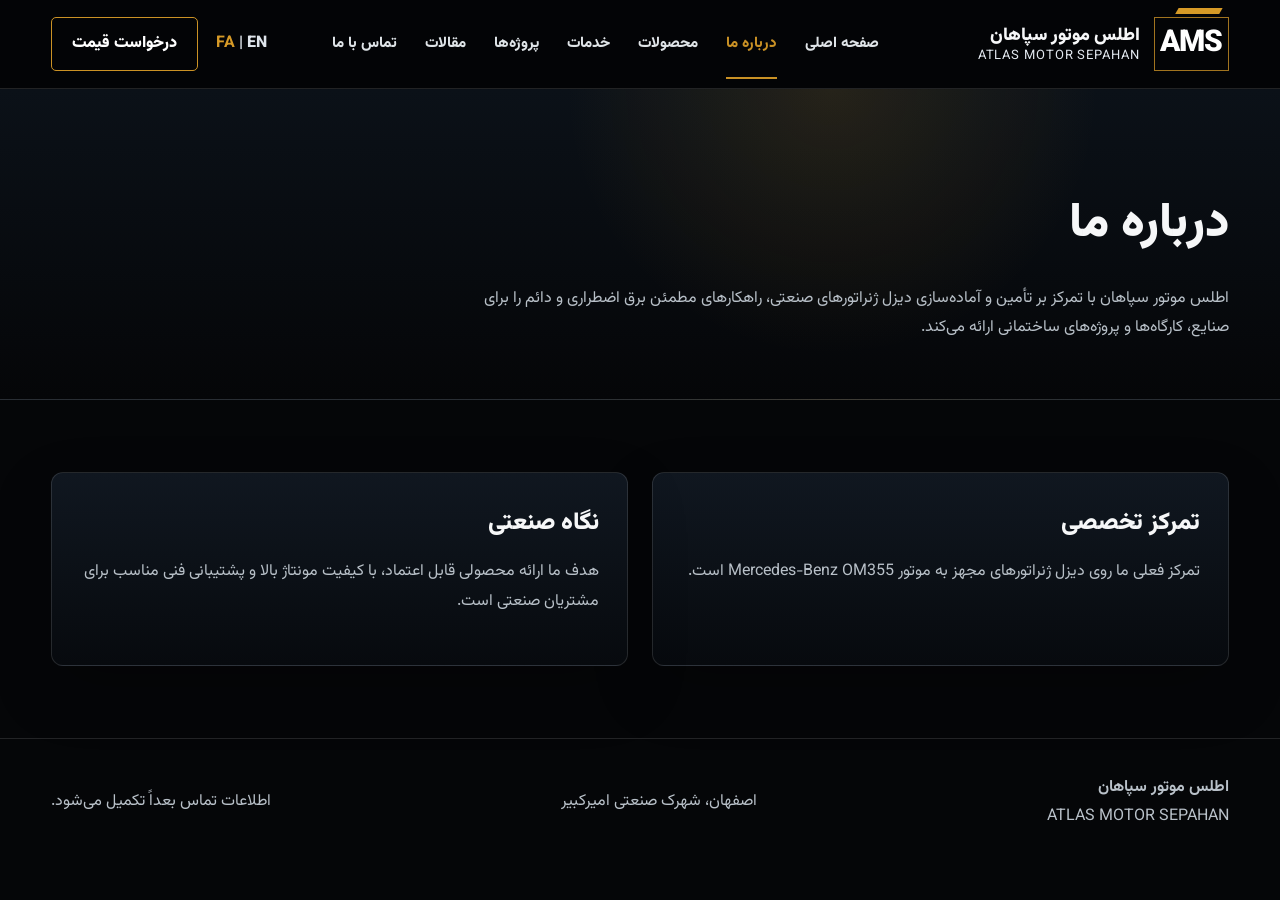
<file: about.html>
<!doctype html><html lang="fa" dir="rtl"><head><meta charset="utf-8"><meta name="viewport" content="width=device-width,initial-scale=1"><title>درباره ما | اطلس موتور سپاهان</title><meta name="description" content="اطلس موتور سپاهان"><link rel="stylesheet" href="style.css"></head><body><header class="header"><div class="container nav"><a class="brand" href="index.html"><div class="logo">AMS</div><div><div class="brand-fa">اطلس موتور سپاهان</div><div class="brand-en">ATLAS MOTOR SEPAHAN</div></div></a><nav class="menu"><a class="" href="index.html">صفحه اصلی</a><a class="active" href="about.html">درباره ما</a><a class="" href="products.html">محصولات</a><a class="" href="services.html">خدمات</a><a class="" href="projects.html">پروژه‌ها</a><a class="" href="articles.html">مقالات</a><a class="" href="contact.html">تماس با ما</a></nav><div class="nav-actions"><div class="lang"><b>FA</b> | EN</div><a class="quote" href="contact.html">درخواست قیمت</a></div></div></header><section class="page-hero"><div class="container"><h1>درباره ما</h1><p>اطلس موتور سپاهان با تمرکز بر تأمین و آماده‌سازی دیزل ژنراتورهای صنعتی، راهکارهای مطمئن برق اضطراری و دائم را برای صنایع، کارگاه‌ها و پروژه‌های ساختمانی ارائه می‌کند.</p></div></section><section class="section"><div class="container cards"><div class="card"><h3>تمرکز تخصصی</h3><p>تمرکز فعلی ما روی دیزل ژنراتورهای مجهز به موتور Mercedes-Benz OM355 است.</p></div><div class="card"><h3>نگاه صنعتی</h3><p>هدف ما ارائه محصولی قابل اعتماد، با کیفیت مونتاژ بالا و پشتیبانی فنی مناسب برای مشتریان صنعتی است.</p></div></div></section><footer class="footer"><div class="container footer-grid"><div><strong>اطلس موتور سپاهان</strong><br>ATLAS MOTOR SEPAHAN</div><div>اصفهان، شهرک صنعتی امیرکبیر</div><div>اطلاعات تماس بعداً تکمیل می‌شود.</div></div></footer></body></html>
</file>
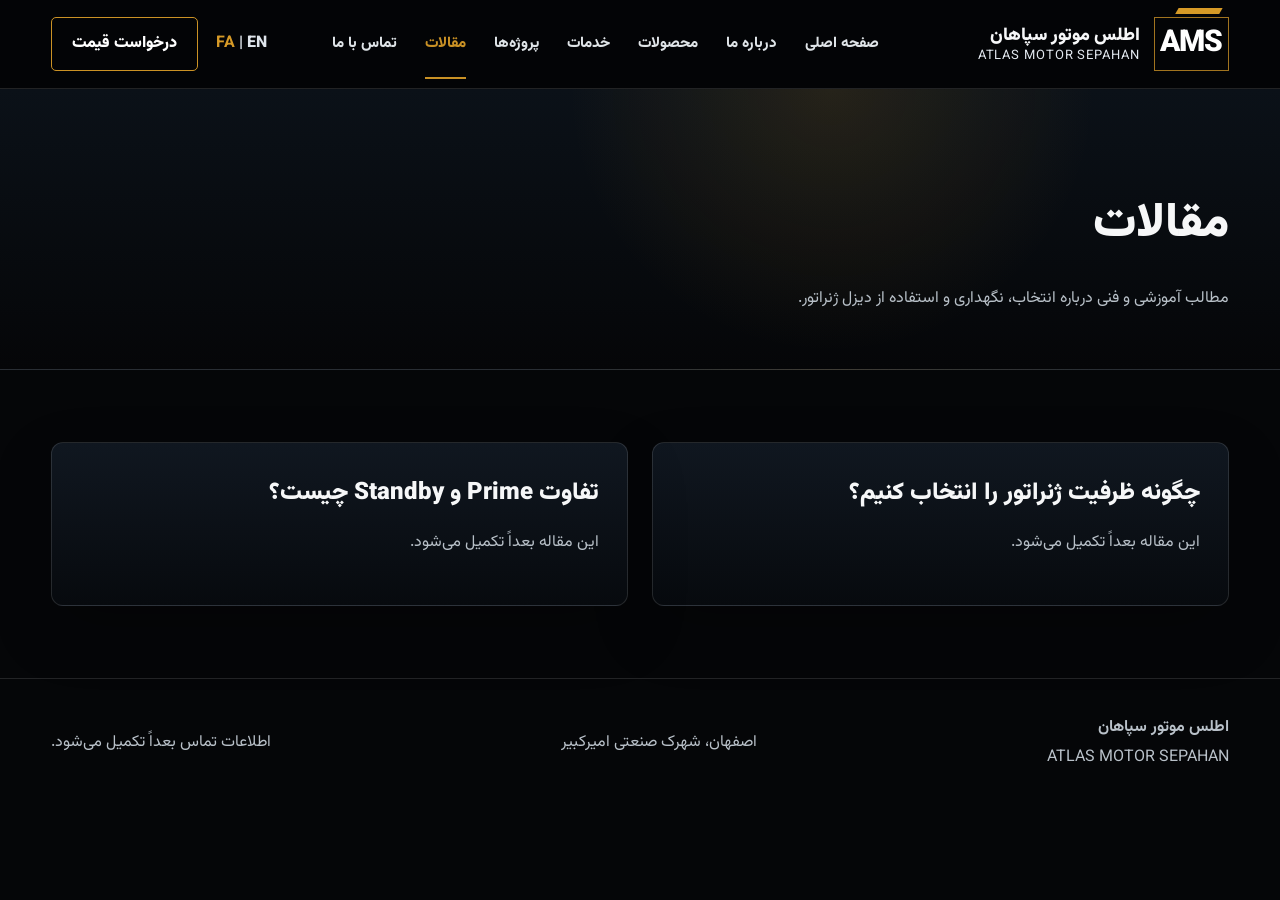
<file: articles.html>
<!doctype html><html lang="fa" dir="rtl"><head><meta charset="utf-8"><meta name="viewport" content="width=device-width,initial-scale=1"><title>مقالات | اطلس موتور سپاهان</title><meta name="description" content="اطلس موتور سپاهان"><link rel="stylesheet" href="style.css"></head><body><header class="header"><div class="container nav"><a class="brand" href="index.html"><div class="logo">AMS</div><div><div class="brand-fa">اطلس موتور سپاهان</div><div class="brand-en">ATLAS MOTOR SEPAHAN</div></div></a><nav class="menu"><a class="" href="index.html">صفحه اصلی</a><a class="" href="about.html">درباره ما</a><a class="" href="products.html">محصولات</a><a class="" href="services.html">خدمات</a><a class="" href="projects.html">پروژه‌ها</a><a class="active" href="articles.html">مقالات</a><a class="" href="contact.html">تماس با ما</a></nav><div class="nav-actions"><div class="lang"><b>FA</b> | EN</div><a class="quote" href="contact.html">درخواست قیمت</a></div></div></header><section class="page-hero"><div class="container"><h1>مقالات</h1><p>مطالب آموزشی و فنی درباره انتخاب، نگهداری و استفاده از دیزل ژنراتور.</p></div></section><section class="section"><div class="container cards"><div class="card"><h3>چگونه ظرفیت ژنراتور را انتخاب کنیم؟</h3><p>این مقاله بعداً تکمیل می‌شود.</p></div><div class="card"><h3>تفاوت Prime و Standby چیست؟</h3><p>این مقاله بعداً تکمیل می‌شود.</p></div></div></section><footer class="footer"><div class="container footer-grid"><div><strong>اطلس موتور سپاهان</strong><br>ATLAS MOTOR SEPAHAN</div><div>اصفهان، شهرک صنعتی امیرکبیر</div><div>اطلاعات تماس بعداً تکمیل می‌شود.</div></div></footer></body></html>
</file>
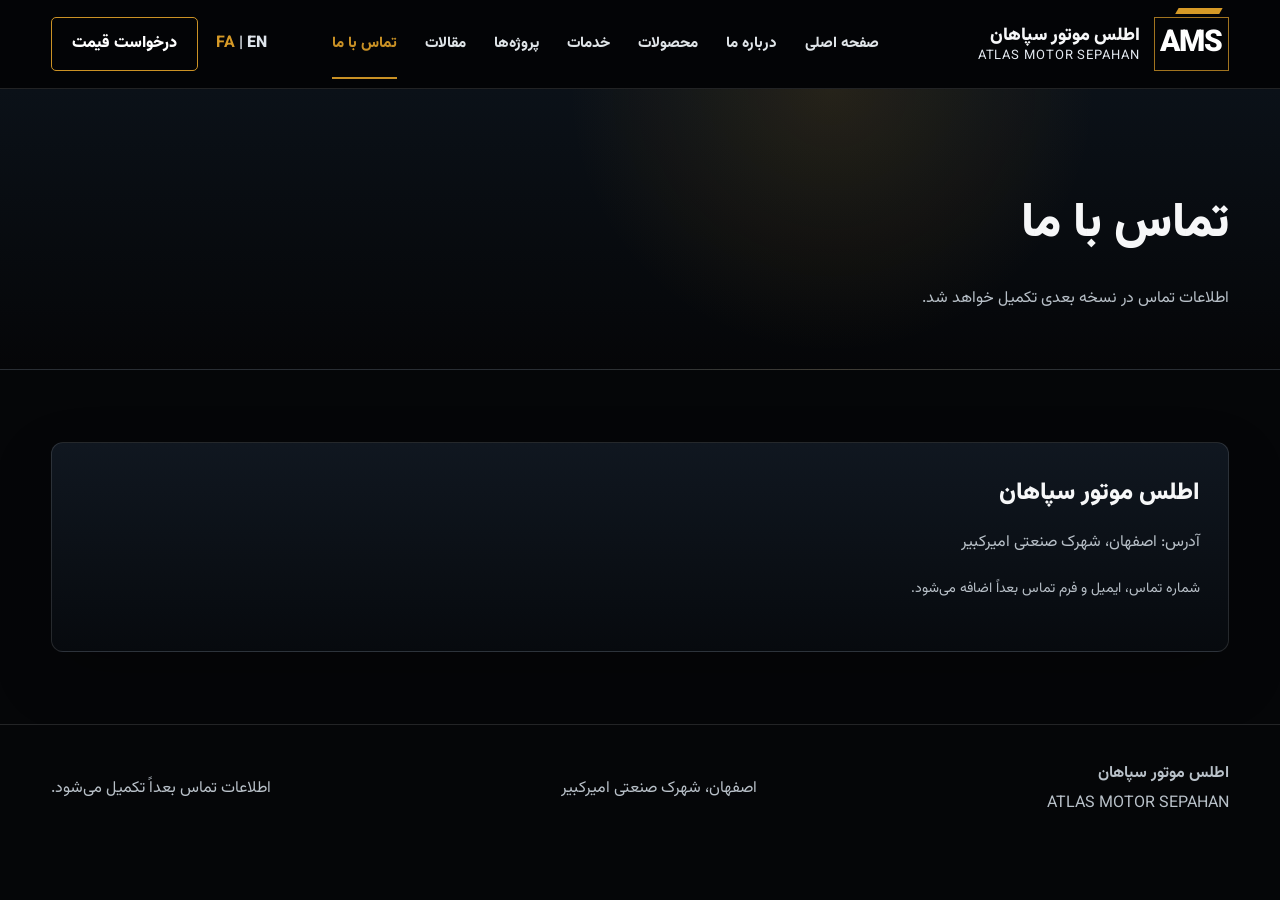
<file: contact.html>
<!doctype html><html lang="fa" dir="rtl"><head><meta charset="utf-8"><meta name="viewport" content="width=device-width,initial-scale=1"><title>تماس با ما | اطلس موتور سپاهان</title><meta name="description" content="اطلس موتور سپاهان"><link rel="stylesheet" href="style.css"></head><body><header class="header"><div class="container nav"><a class="brand" href="index.html"><div class="logo">AMS</div><div><div class="brand-fa">اطلس موتور سپاهان</div><div class="brand-en">ATLAS MOTOR SEPAHAN</div></div></a><nav class="menu"><a class="" href="index.html">صفحه اصلی</a><a class="" href="about.html">درباره ما</a><a class="" href="products.html">محصولات</a><a class="" href="services.html">خدمات</a><a class="" href="projects.html">پروژه‌ها</a><a class="" href="articles.html">مقالات</a><a class="active" href="contact.html">تماس با ما</a></nav><div class="nav-actions"><div class="lang"><b>FA</b> | EN</div><a class="quote" href="contact.html">درخواست قیمت</a></div></div></header><section class="page-hero"><div class="container"><h1>تماس با ما</h1><p>اطلاعات تماس در نسخه بعدی تکمیل خواهد شد.</p></div></section><section class="section"><div class="container"><div class="card"><h3>اطلس موتور سپاهان</h3><p>آدرس: اصفهان، شهرک صنعتی امیرکبیر</p><p class="note">شماره تماس، ایمیل و فرم تماس بعداً اضافه می‌شود.</p></div></div></section><footer class="footer"><div class="container footer-grid"><div><strong>اطلس موتور سپاهان</strong><br>ATLAS MOTOR SEPAHAN</div><div>اصفهان، شهرک صنعتی امیرکبیر</div><div>اطلاعات تماس بعداً تکمیل می‌شود.</div></div></footer></body></html>
</file>
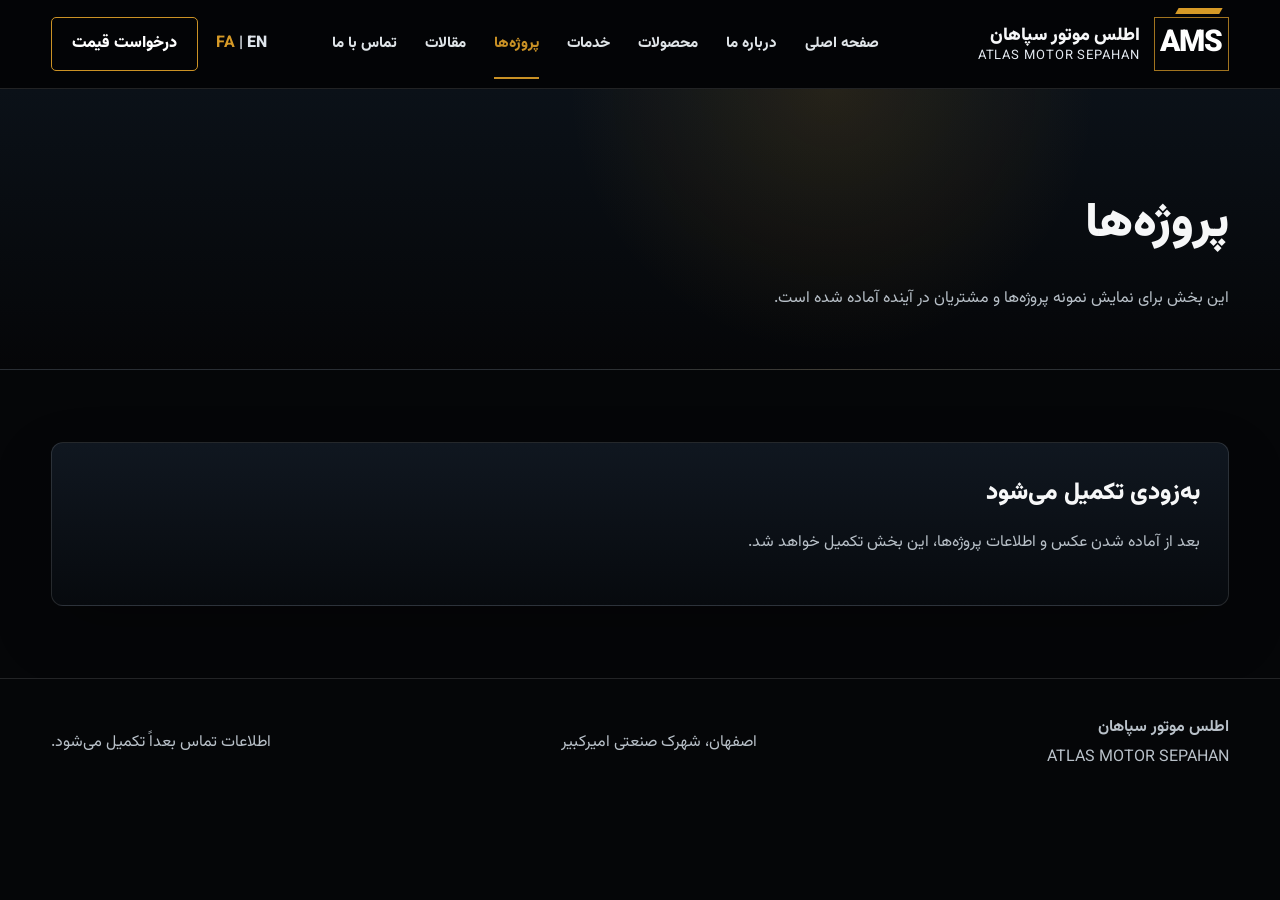
<file: projects.html>
<!doctype html><html lang="fa" dir="rtl"><head><meta charset="utf-8"><meta name="viewport" content="width=device-width,initial-scale=1"><title>پروژه‌ها | اطلس موتور سپاهان</title><meta name="description" content="اطلس موتور سپاهان"><link rel="stylesheet" href="style.css"></head><body><header class="header"><div class="container nav"><a class="brand" href="index.html"><div class="logo">AMS</div><div><div class="brand-fa">اطلس موتور سپاهان</div><div class="brand-en">ATLAS MOTOR SEPAHAN</div></div></a><nav class="menu"><a class="" href="index.html">صفحه اصلی</a><a class="" href="about.html">درباره ما</a><a class="" href="products.html">محصولات</a><a class="" href="services.html">خدمات</a><a class="active" href="projects.html">پروژه‌ها</a><a class="" href="articles.html">مقالات</a><a class="" href="contact.html">تماس با ما</a></nav><div class="nav-actions"><div class="lang"><b>FA</b> | EN</div><a class="quote" href="contact.html">درخواست قیمت</a></div></div></header><section class="page-hero"><div class="container"><h1>پروژه‌ها</h1><p>این بخش برای نمایش نمونه پروژه‌ها و مشتریان در آینده آماده شده است.</p></div></section><section class="section"><div class="container"><div class="card"><h3>به‌زودی تکمیل می‌شود</h3><p>بعد از آماده شدن عکس و اطلاعات پروژه‌ها، این بخش تکمیل خواهد شد.</p></div></div></section><footer class="footer"><div class="container footer-grid"><div><strong>اطلس موتور سپاهان</strong><br>ATLAS MOTOR SEPAHAN</div><div>اصفهان، شهرک صنعتی امیرکبیر</div><div>اطلاعات تماس بعداً تکمیل می‌شود.</div></div></footer></body></html>
</file>
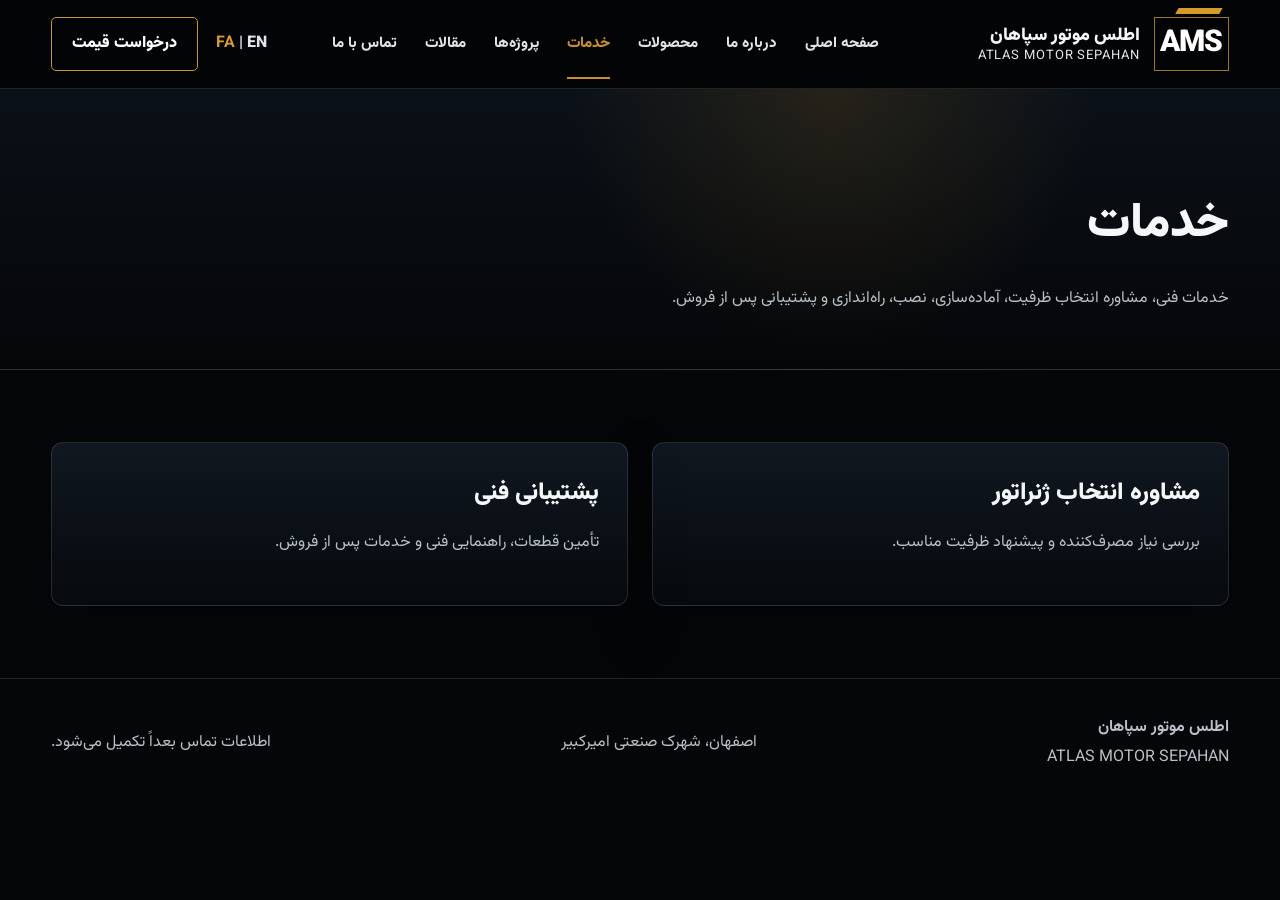
<file: services.html>
<!doctype html><html lang="fa" dir="rtl"><head><meta charset="utf-8"><meta name="viewport" content="width=device-width,initial-scale=1"><title>خدمات | اطلس موتور سپاهان</title><meta name="description" content="اطلس موتور سپاهان"><link rel="stylesheet" href="style.css"></head><body><header class="header"><div class="container nav"><a class="brand" href="index.html"><div class="logo">AMS</div><div><div class="brand-fa">اطلس موتور سپاهان</div><div class="brand-en">ATLAS MOTOR SEPAHAN</div></div></a><nav class="menu"><a class="" href="index.html">صفحه اصلی</a><a class="" href="about.html">درباره ما</a><a class="" href="products.html">محصولات</a><a class="active" href="services.html">خدمات</a><a class="" href="projects.html">پروژه‌ها</a><a class="" href="articles.html">مقالات</a><a class="" href="contact.html">تماس با ما</a></nav><div class="nav-actions"><div class="lang"><b>FA</b> | EN</div><a class="quote" href="contact.html">درخواست قیمت</a></div></div></header><section class="page-hero"><div class="container"><h1>خدمات</h1><p>خدمات فنی، مشاوره انتخاب ظرفیت، آماده‌سازی، نصب، راه‌اندازی و پشتیبانی پس از فروش.</p></div></section><section class="section"><div class="container cards"><div class="card"><h3>مشاوره انتخاب ژنراتور</h3><p>بررسی نیاز مصرف‌کننده و پیشنهاد ظرفیت مناسب.</p></div><div class="card"><h3>پشتیبانی فنی</h3><p>تأمین قطعات، راهنمایی فنی و خدمات پس از فروش.</p></div></div></section><footer class="footer"><div class="container footer-grid"><div><strong>اطلس موتور سپاهان</strong><br>ATLAS MOTOR SEPAHAN</div><div>اصفهان، شهرک صنعتی امیرکبیر</div><div>اطلاعات تماس بعداً تکمیل می‌شود.</div></div></footer></body></html>
</file>
<file: style.css>
@import url('https://fonts.googleapis.com/css2?family=Vazirmatn:wght@300;400;500;600;700;800;900&display=swap');
:root{--bg:#050608;--bg2:#090c10;--panel:#0b1015;--panel2:#111820;--text:#f6f7f8;--muted:#b8c0c8;--gold:#d69a27;--gold2:#f0b84c;--line:rgba(255,255,255,.12)}
*{box-sizing:border-box}html{scroll-behavior:smooth}body{margin:0;background:var(--bg);color:var(--text);font-family:Vazirmatn,Tahoma,Arial,sans-serif;direction:rtl;line-height:1.85}a{text-decoration:none;color:inherit}.container{width:min(1180px,92%);margin:auto}.header{position:sticky;top:0;z-index:99;background:rgba(4,5,7,.96);border-bottom:1px solid var(--line);backdrop-filter:blur(14px)}.nav{min-height:88px;display:flex;align-items:center;justify-content:space-between;gap:24px}.brand{display:flex;align-items:center;gap:14px;min-width:285px}.logo{width:75px;height:54px;border:1px solid rgba(214,154,39,.75);display:flex;align-items:center;justify-content:center;font-size:30px;font-weight:900;letter-spacing:-1px;color:#fff;position:relative}.logo:before{content:"";position:absolute;top:-10px;right:12px;width:44px;height:17px;border-top:6px solid var(--gold);transform:skew(-30deg)}.brand-fa{font-weight:900;font-size:18px;line-height:1.35}.brand-en{font-size:13px;color:#e2e8ef;letter-spacing:.9px;direction:ltr;text-align:right;line-height:1.25}.menu{display:flex;align-items:center;gap:28px;font-size:15px;font-weight:800;color:#edf2f6}.menu a{opacity:.94;white-space:nowrap;position:relative}.menu a:hover,.menu a.active{color:var(--gold)}.menu a.active:after{content:"";position:absolute;right:0;left:0;margin:auto;bottom:-21px;width:100%;height:2px;background:var(--gold)}.nav-actions{display:flex;align-items:center;gap:18px}.lang{direction:ltr;font-weight:800;color:#dfe5eb}.lang b{color:var(--gold)}.quote{border:1px solid rgba(214,154,39,.95);border-radius:5px;padding:11px 20px;font-weight:900;color:#fff}.quote:hover{background:var(--gold);color:#111}.hero{position:relative;overflow:hidden;background:radial-gradient(circle at 72% 28%,rgba(255,255,255,.08),transparent 18%),linear-gradient(180deg,#0a0d11 0%,#050608 100%);border-bottom:1px solid var(--line)}.hero:before{content:"";position:absolute;inset:0;background:linear-gradient(90deg,rgba(5,6,8,.98) 0%,rgba(5,6,8,.90) 28%,rgba(5,6,8,.35) 60%,rgba(5,6,8,.15) 100%);z-index:1;pointer-events:none}.hero-inner{position:relative;z-index:2;width:min(1240px,92%);margin:auto;min-height:650px;display:grid;grid-template-columns:42% 58%;align-items:center;gap:20px}.hero-text{padding-top:18px}.gold-line{width:48px;height:3px;background:var(--gold);margin:0 0 26px auto}.hero h1{font-size:54px;line-height:1.22;margin:0 0 6px;font-weight:950;letter-spacing:-1.4px}.hero .hero-en{direction:ltr;text-align:right;font-size:26px;letter-spacing:1px;color:#e8eef4;margin-bottom:24px;font-weight:600}.hero h2{font-size:27px;line-height:1.55;margin:0 0 12px;color:var(--gold);font-weight:900}.engine{direction:ltr;text-align:right;font-size:25px;font-weight:800;color:#f1f3f5;margin-bottom:24px}.engine span{color:var(--gold)}.hero p{font-size:17px;max-width:520px;color:#cfd6dd;margin:0 0 30px}.hero-actions{display:flex;gap:16px;align-items:center}.btn{display:inline-flex;align-items:center;justify-content:center;border-radius:5px;padding:13px 27px;font-weight:900;min-width:140px;transition:.2s}.btn.gold{background:linear-gradient(135deg,var(--gold2),#c68010);color:#15110a}.btn.outline{border:1px solid rgba(255,255,255,.55);color:#fff;background:rgba(0,0,0,.12)}.btn:hover{transform:translateY(-1px)}.hero-visual{align-self:stretch;display:flex;align-items:center;justify-content:flex-end;position:relative}.hero-visual img{width:112%;max-width:none;filter:contrast(1.05) saturate(.95);transform:translateX(-3%);display:block}.features{background:linear-gradient(180deg,#080c10,#050608);border-bottom:1px solid var(--line)}.feature-grid{width:min(1240px,92%);margin:auto;display:grid;grid-template-columns:repeat(4,1fr)}.feature{padding:34px 28px;display:flex;align-items:flex-start;gap:18px;border-left:1px solid var(--line)}.feature:first-child{border-right:0}.icon{width:48px;height:48px;border:2px solid var(--gold);color:var(--gold);border-radius:12px;display:flex;align-items:center;justify-content:center;font-size:25px;font-weight:900;flex:0 0 auto}.feature h3{margin:0 0 4px;font-size:19px;font-weight:900}.feature p{margin:0;color:var(--muted);font-size:14px}.section{padding:72px 0}.section-title{text-align:center;margin:0 0 8px;font-size:34px;font-weight:950}.section-title:after{content:"";display:block;width:64px;height:3px;background:var(--gold);margin:12px auto 0}.section-lead{text-align:center;color:var(--muted);margin:0 auto 35px;max-width:750px}.product-grid,.cards{display:grid;grid-template-columns:repeat(2,minmax(0,1fr));gap:24px}.card{background:linear-gradient(180deg,#101720,#070a0e);border:1px solid var(--line);border-radius:12px;padding:28px;box-shadow:0 24px 60px rgba(0,0,0,.24)}.card h3{margin:0 0 12px;font-size:24px;font-weight:900}.card p{color:var(--muted);margin:0 0 20px}.product-thumb{height:160px;border:1px solid var(--line);border-radius:10px;background:linear-gradient(135deg,#151d25,#06080b);display:flex;align-items:center;justify-content:center;overflow:hidden;margin-bottom:20px}.product-thumb img{width:100%;height:100%;object-fit:cover;opacity:.9}.specs{display:grid;grid-template-columns:repeat(2,1fr);gap:12px;margin:22px 0}.spec{border:1px solid var(--line);background:#080c10;border-radius:8px;padding:13px 14px;color:#dce3ea}.page-hero{padding:92px 0 56px;background:radial-gradient(circle at 65% 0%,rgba(214,154,39,.13),transparent 30%),linear-gradient(180deg,#0b1118,#050608);border-bottom:1px solid var(--line)}.page-hero h1{margin:0 0 14px;font-size:48px;font-weight:950}.page-hero p{margin:0;color:var(--muted);max-width:760px}.footer{border-top:1px solid var(--line);padding:34px 0;background:#050608;color:#b9c1c9}.footer-grid{display:flex;justify-content:space-between;gap:20px;align-items:center}.note{font-size:14px;color:#96a0aa}.mobile-menu{display:none}@media(max-width:980px){.nav{padding:16px 0;flex-wrap:wrap}.brand{min-width:auto}.menu{order:3;width:100%;overflow:auto;gap:20px;padding-bottom:8px}.menu a.active:after{bottom:-10px}.hero-inner{min-height:auto;padding:70px 0 30px;grid-template-columns:1fr}.hero:before{background:linear-gradient(180deg,rgba(5,6,8,.70),rgba(5,6,8,.98) 72%)}.hero-text{order:2}.hero-visual{order:1;justify-content:center}.hero-visual img{width:108%;transform:none}.gold-line{margin-right:0}.hero h1{font-size:39px}.hero .hero-en,.engine{text-align:right;font-size:20px}.hero h2{font-size:22px}.feature-grid{grid-template-columns:repeat(2,1fr)}.feature{border-bottom:1px solid var(--line)}.product-grid,.cards{grid-template-columns:1fr}.footer-grid{flex-direction:column;text-align:center}}@media(max-width:560px){.nav-actions{width:100%;justify-content:space-between}.quote{padding:10px 14px}.logo{width:62px;height:46px;font-size:24px}.brand-fa{font-size:15px}.brand-en{font-size:11px}.hero-inner{width:92%;padding-top:40px}.hero h1{font-size:32px}.hero p{font-size:15px}.hero-actions{flex-direction:column;align-items:stretch}.btn{width:100%}.feature-grid{grid-template-columns:1fr}.feature{padding:24px 16px;border-left:0}.section{padding:54px 0}.section-title{font-size:29px}}
</file>
